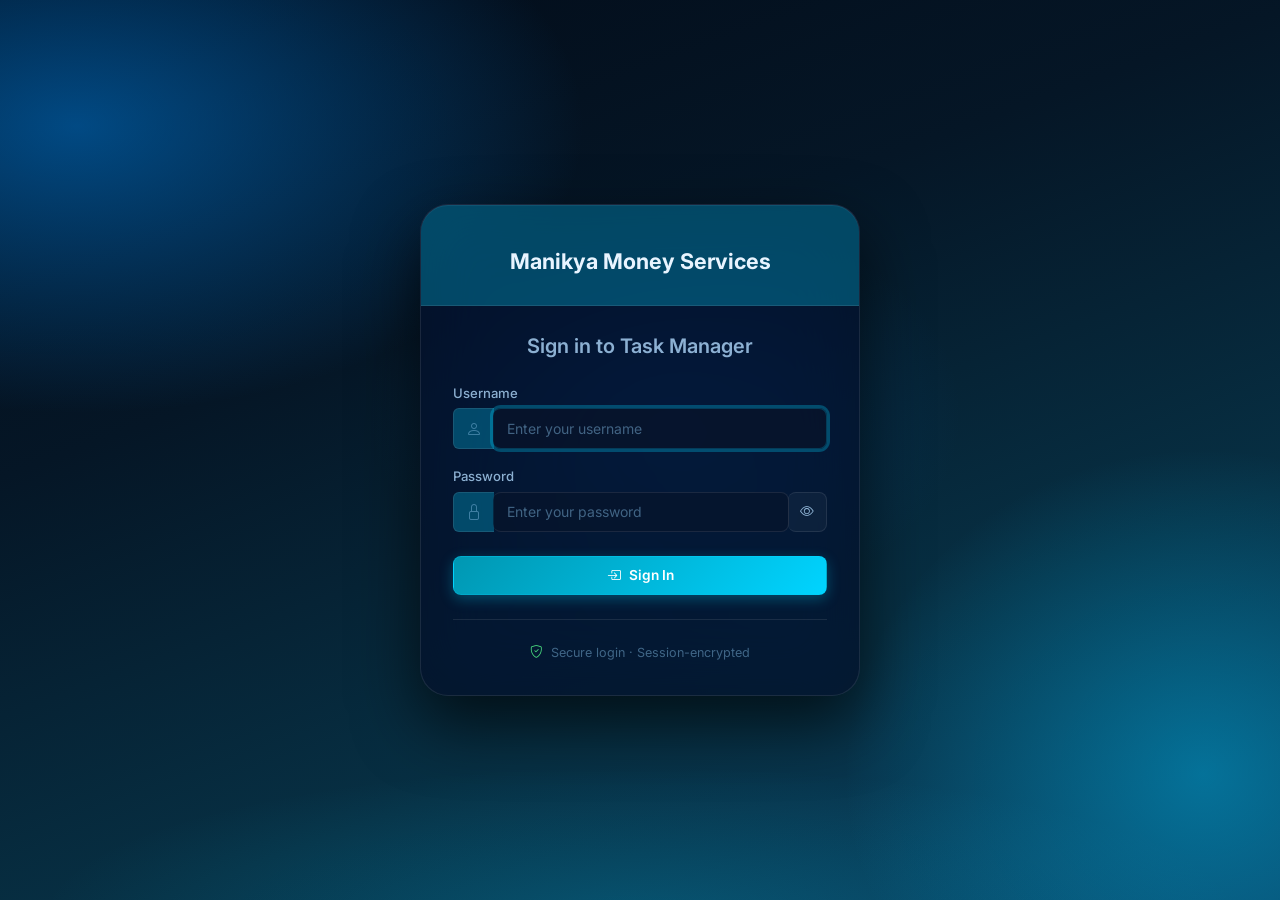
<file: index.html>
<!DOCTYPE html>
<html lang="en">
<head>
<meta charset="UTF-8">
<meta name="viewport" content="width=device-width, initial-scale=1.0">
<title>Login — Task Scheduler</title>
<link href="https://cdn.jsdelivr.net/npm/bootstrap@5.3.2/dist/css/bootstrap.min.css" rel="stylesheet">
<link href="https://cdn.jsdelivr.net/npm/bootstrap-icons@1.11.3/font/bootstrap-icons.css" rel="stylesheet">
<link href="https://fonts.googleapis.com/css2?family=Inter:wght@300;400;500;600;700&display=swap" rel="stylesheet">
<link href="assets/css/style.css?v=20260818b" rel="stylesheet">
</head>
<body>
<div class="auth-page">
  <div class="auth-card">

    <div class="auth-header">
      <!-- Place the provided login logo at assets/images/logo-login.png -->
      <!-- <img src="assets/images/logo-login.png" alt="Company logo" class="auth-logo" onerror="this.onerror=null;this.src='assets/images/logo.svg';"> -->
      <div class="auth-title js-company-name">Task Scheduler</div>
      <div class="auth-sub js-company-tagline"></div>
    </div>

    <div class="auth-body">
      <h5 class="fw-600 mb-4 text-center" style="color:var(--t2)">Sign in to Task Manager</h5>

      <div id="alertArea"></div>

      <div class="mb-3">
        <label class="form-label">Username</label>
        <div class="input-group">
          <span class="input-group-text"><i class="bi bi-person"></i></span>
          <input type="text" class="form-control" id="username" placeholder="Enter your username" required autofocus>
        </div>
      </div>

      <div class="mb-4">
        <label class="form-label">Password</label>
        <div class="input-group">
          <span class="input-group-text"><i class="bi bi-lock"></i></span>
          <input type="password" class="form-control" id="password" placeholder="Enter your password" required>
          <button class="btn btn-outline-secondary" type="button" id="pwdToggle">
            <i class="bi bi-eye" id="pwdEye"></i>
          </button>
        </div>
      </div>

      <button type="button" class="btn btn-primary w-100 py-2 fw-600" id="loginBtn">
        <i class="bi bi-box-arrow-in-right me-2"></i>Sign In
      </button>

      <hr class="my-4">
      <div class="text-center small text-muted">
        <i class="bi bi-shield-check me-1" style="color:var(--c-success)"></i>
        Secure login · Session-encrypted
      </div>
    </div>

  </div>
</div>

<script src="https://cdn.jsdelivr.net/npm/bootstrap@5.3.2/dist/js/bootstrap.bundle.min.js"></script>
<script src="assets/js/app.js?v=20260818b"></script>
<script>
  // Pull the shared dataset (users, etc.) from the server before any login
  const _ready = TBI.ready();

  // Redirect if already logged in
  if (Auth.isLoggedIn()) {
    window.location.href = Auth.isAdmin() ? 'admin/dashboard.html' : 'employee/dashboard.html';
  }

  document.getElementById('pwdToggle').addEventListener('click', () => {
    const f = document.getElementById('password');
    const e = document.getElementById('pwdEye');
    if (f.type === 'password') { f.type = 'text'; e.className = 'bi bi-eye-slash'; }
    else { f.type = 'password'; e.className = 'bi bi-eye'; }
  });

  async function doLogin() {
    const username = document.getElementById('username').value.trim();
    const password = document.getElementById('password').value;
    const area     = document.getElementById('alertArea');

    if (!username || !password) {
      area.innerHTML = `<div class="alert alert-danger py-2"><i class="bi bi-exclamation-circle me-1"></i>Please enter username and password.</div>`;
      return;
    }
    // Auth is server-side now, so login no longer waits for the full bootstrap.
    if (await Auth.login(username, password)) {
      window.location.href = Auth.isAdmin() ? 'admin/dashboard.html' : 'employee/dashboard.html';
    } else {
      area.innerHTML = `<div class="alert alert-danger py-2"><i class="bi bi-exclamation-circle me-1"></i>Invalid username or password.</div>`;
    }
  }

  document.getElementById('loginBtn').addEventListener('click', doLogin);
  document.getElementById('password').addEventListener('keydown', e => { if (e.key === 'Enter') doLogin(); });
  document.getElementById('username').addEventListener('keydown', e => { if (e.key === 'Enter') document.getElementById('password').focus(); });
</script>
</body>
</html>
</file>
<file: assets/css/style.css>
/* ============================================================
   Task Scheduler — Glassmorphism Design System
   iOS / macOS-inspired dark glass aesthetic
   ============================================================ */

/* ── Design Tokens ──────────────────────────────────────────── */
:root {
  --sidebar-w:   240px;
  --topbar-h:    64px;

  /* Glass layers */
  --glass-1:     rgba(5, 15, 35, 0.65);
  --glass-2:     rgba(8, 22, 46, 0.55);
  --glass-3:     rgba(12, 28, 55, 0.42);
  --glass-bd:    rgba(255, 255, 255, 0.09);
  --glass-bd2:   rgba(0, 210, 255, 0.22);
  --blur-lg:     blur(28px) saturate(180%);
  --blur-md:     blur(18px) saturate(160%);
  --blur-sm:     blur(10px) saturate(140%);

  /* Accent palette */
  --accent:      #00d4ff;
  --accent-dk:   #0097b2;
  --accent-glow: rgba(0, 212, 255, 0.28);

  /* Text */
  --t1: #e8f4ff;
  --t2: rgba(180, 220, 255, 0.78);
  --t3: rgba(130, 185, 225, 0.48);

  /* Status colours */
  --c-success: #4ade80;
  --c-warning: #facc15;
  --c-danger:  #f87171;
  --c-info:    #38bdf8;
  --c-primary: #60a5fa;
  --c-purple:  #a78bfa;

  /* Radii */
  --r1: 8px;  --r2: 14px;  --r3: 20px;  --r4: 28px;

  /* Transitions */
  --ease:     200ms ease;
  --ease-out: 350ms cubic-bezier(.4, 0, .2, 1);
}

/* ── Theme: Ocean (Default) ───────────────────────────────────── */
[data-theme="ocean"], :root {
  --theme-primary:   #00d4ff;
  --theme-primary-dark: #0097b2;
  --theme-primary-light: #4dd9ff;
  --theme-glow:      rgba(0, 212, 255, 0.28);
  --theme-bg-light:  rgba(0, 150, 200, 0.08);
  --theme-border:    rgba(0, 210, 255, 0.22);
  --accent:          #00d4ff;
  --accent-dk:       #0097b2;
  --accent-glow:     rgba(0, 212, 255, 0.28);
  --glass-bd2:       rgba(0, 210, 255, 0.22);
  --theme-font:      'Inter', -apple-system, BlinkMacSystemFont, sans-serif;
}

/* ── Theme: Forest ──────────────────────────────────────────── */
[data-theme="forest"] {
  --theme-primary:   #10b981;
  --theme-primary-dark: #059669;
  --theme-primary-light: #34d399;
  --theme-glow:      rgba(16, 185, 129, 0.28);
  --theme-bg-light:  rgba(16, 185, 129, 0.08);
  --theme-border:    rgba(16, 185, 129, 0.22);
  --accent:          #10b981;
  --accent-dk:       #059669;
  --accent-glow:     rgba(16, 185, 129, 0.28);
  --glass-bd2:       rgba(16, 185, 129, 0.22);
  --theme-font:      'Segoe UI', Tahoma, Geneva, Verdana, sans-serif;
}

/* ── Theme: Sunset ──────────────────────────────────────────── */
[data-theme="sunset"] {
  --theme-primary:   #f97316;
  --theme-primary-dark: #dc2626;
  --theme-primary-light: #fb923c;
  --theme-glow:      rgba(249, 115, 22, 0.28);
  --theme-bg-light:  rgba(249, 115, 22, 0.08);
  --theme-border:    rgba(249, 115, 22, 0.22);
  --accent:          #f97316;
  --accent-dk:       #dc2626;
  --accent-glow:     rgba(249, 115, 22, 0.28);
  --glass-bd2:       rgba(249, 115, 22, 0.22);
  --theme-font:      'Georgia', serif;
}

/* ── Theme: Purple ──────────────────────────────────────────── */
[data-theme="purple"] {
  --theme-primary:   #a78bfa;
  --theme-primary-dark: #8b5cf6;
  --theme-primary-light: #c4b5fd;
  --theme-glow:      rgba(167, 139, 250, 0.28);
  --theme-bg-light:  rgba(167, 139, 250, 0.08);
  --theme-border:    rgba(167, 139, 250, 0.22);
  --accent:          #a78bfa;
  --accent-dk:       #8b5cf6;
  --accent-glow:     rgba(167, 139, 250, 0.28);
  --glass-bd2:       rgba(167, 139, 250, 0.22);
  --theme-font:      'Trebuchet MS', sans-serif;
}

/* ── Theme: Rose ────────────────────────────────────────────── */
[data-theme="rose"] {
  --theme-primary:   #ec4899;
  --theme-primary-dark: #be185d;
  --theme-primary-light: #f472b6;
  --theme-glow:      rgba(236, 72, 153, 0.28);
  --theme-bg-light:  rgba(236, 72, 153, 0.08);
  --theme-border:    rgba(236, 72, 153, 0.22);
  --accent:          #ec4899;
  --accent-dk:       #be185d;
  --accent-glow:     rgba(236, 72, 153, 0.28);
  --glass-bd2:       rgba(236, 72, 153, 0.22);
  --theme-font:      'Palatino Linotype', serif;
}

/* ── Theme: Black ────────────────────────────────────────────── */
[data-theme="black"] {
  --theme-primary:   #ffffff;
  --theme-primary-dark: #e5e5e5;
  --theme-primary-light: #ffffff;
  --theme-glow:      rgba(255, 255, 255, 0.15);
  --theme-bg-light:  rgba(255, 255, 255, 0.08);
  --theme-border:    rgba(255, 255, 255, 0.15);
  --accent:          #ffffff;
  --accent-dk:       #e5e5e5;
  --accent-glow:     rgba(255, 255, 255, 0.15);
  --glass-bd2:       rgba(255, 255, 255, 0.15);
  --theme-font:      'Arial', sans-serif;
}

/* ── Theme: White ────────────────────────────────────────────── */
[data-theme="white"] {
  --theme-primary:   #1a1a1a;
  --theme-primary-dark: #333333;
  --theme-primary-light: #4a4a4a;
  --theme-glow:      rgba(26, 26, 26, 0.12);
  --theme-bg-light:  rgba(26, 26, 26, 0.05);
  --theme-border:    rgba(26, 26, 26, 0.15);
  --accent:          #1a1a1a;
  --accent-dk:       #333333;
  --accent-glow:     rgba(26, 26, 26, 0.12);
  --glass-bd2:       rgba(26, 26, 26, 0.15);
  --theme-font:      'Verdana', sans-serif;
}

/* ── Theme Body Overrides ───────────────────────────────────── */
[data-theme="black"] body {
  background: #000000 !important;
  color: #ffffff !important;
}

[data-theme="black"] body::before {
  background: #000000 !important;
}

[data-theme="black"] {
  --t1: #ffffff;
  --t2: rgba(220, 220, 220, 0.85);
  --t3: rgba(180, 180, 180, 0.65);
  --glass-1: #161616;
  --glass-2: #1c1c1c;
  --glass-3: #222222;
  --glass-bd: rgba(255, 255, 255, 0.12);
}

[data-theme="white"] body {
  background: #ffffff !important;
  color: #1a1a1a !important;
}

[data-theme="white"] body::before {
  background: #f5f5f5 !important;
}

[data-theme="white"] {
  --t1: #1a1a1a;
  --t2: rgba(50, 50, 50, 0.85);
  --t3: rgba(100, 100, 100, 0.65);
  --glass-1: #ffffff;
  --glass-2: #fafafa;
  --glass-3: #f2f2f2;
  --glass-bd: rgba(0, 0, 0, 0.12);
}

/* ── Black Theme Button Fixes ────────────────────────────────── */
[data-theme="black"] .btn-primary,
[data-theme="black"] .btn-primary:hover,
[data-theme="black"] .btn-primary:focus {
  background: linear-gradient(135deg, #333333, #555555) !important;
  color: #ffffff !important;
}

[data-theme="black"] .btn-outline-primary,
[data-theme="black"] .btn-outline-success {
  border-color: #ffffff !important;
  color: #ffffff !important;
  background: rgba(255,255,255,.08) !important;
}

[data-theme="black"] .btn-outline-primary:hover,
[data-theme="black"] .btn-outline-success:hover {
  background: rgba(255,255,255,.15) !important;
  color: #ffffff !important;
}

[data-theme="black"] .btn-outline-secondary {
  color: #ffffff !important;
  border-color: #444444 !important;
}

[data-theme="black"] .btn-outline-secondary:hover {
  background: rgba(255,255,255,.1) !important;
  color: #ffffff !important;
}

[data-theme="black"] .btn {
  color: #ffffff !important;
}

/* ── White Theme Button Fixes ────────────────────────────────── */
[data-theme="white"] .btn-primary,
[data-theme="white"] .btn-primary:hover,
[data-theme="white"] .btn-primary:focus {
  background: linear-gradient(135deg, #333333, #555555) !important;
  color: #ffffff !important;
}

[data-theme="white"] .btn-outline-primary,
[data-theme="white"] .btn-outline-success {
  border-color: #333333 !important;
  color: #1a1a1a !important;
  background: rgba(26,26,26,.06) !important;
}

[data-theme="white"] .btn-outline-primary:hover,
[data-theme="white"] .btn-outline-success:hover {
  background: rgba(26,26,26,.12) !important;
  color: #1a1a1a !important;
}

[data-theme="white"] .btn-outline-secondary {
  color: #1a1a1a !important;
  border-color: #cccccc !important;
}

[data-theme="white"] .btn-outline-secondary:hover {
  background: rgba(26,26,26,.08) !important;
  color: #1a1a1a !important;
}

[data-theme="white"] .btn {
  color: #ffffff !important;
}

/* ── Black Theme Form Fixes ──────────────────────────────────── */
[data-theme="black"] .form-control,
[data-theme="black"] .form-select {
  background: rgba(255,255,255,.08) !important;
  border-color: #444444 !important;
  color: #ffffff !important;
}

[data-theme="black"] .form-control:focus,
[data-theme="black"] .form-select:focus {
  background: rgba(255,255,255,.12) !important;
  border-color: #ffffff !important;
  color: #ffffff !important;
}

[data-theme="black"] .form-label {
  color: #ffffff !important;
}

[data-theme="black"] .form-check-input:checked {
  background-color: #ffffff !important;
  border-color: #ffffff !important;
}

[data-theme="black"] .dropdown-menu {
  background: #1c1c1c !important;
  backdrop-filter: none !important; -webkit-backdrop-filter: none !important;
  border-color: #444444 !important;
}

[data-theme="black"] .dropdown-item {
  color: #ffffff !important;
}

/* ── White Theme Form Fixes ──────────────────────────────────── */
[data-theme="white"] .form-control,
[data-theme="white"] .form-select {
  background: rgba(26,26,26,.06) !important;
  border-color: #cccccc !important;
  color: #1a1a1a !important;
}

[data-theme="white"] .form-control:focus,
[data-theme="white"] .form-select:focus {
  background: rgba(26,26,26,.08) !important;
  border-color: #333333 !important;
  color: #1a1a1a !important;
}

[data-theme="white"] .form-label {
  color: #1a1a1a !important;
}

[data-theme="white"] .form-check-input:checked {
  background-color: #333333 !important;
  border-color: #333333 !important;
}

[data-theme="white"] .dropdown-menu {
  background: #ffffff !important;
  backdrop-filter: none !important; -webkit-backdrop-filter: none !important;
  border-color: #cccccc !important;
  box-shadow: 0 10px 36px rgba(0,0,0,.18) !important;
}

[data-theme="white"] .dropdown-item {
  color: #1a1a1a !important;
}

/* ── Black Theme Sidebar & Header ────────────────────────────── */
[data-theme="black"] .tbi-sidebar {
  background: #1a1a1a !important;
  border-right-color: #333333 !important;
}

[data-theme="black"] .sidebar-nav a {
  color: #ffffff !important;
}

[data-theme="black"] .sidebar-nav a.active {
  background: rgba(255,255,255,.15) !important;
  color: #ffffff !important;
  box-shadow: inset 3px 0 0 #ffffff !important;
}

[data-theme="black"] .tbi-topbar {
  background: rgba(0,0,0,.95) !important;
  border-bottom-color: #333333 !important;
}

[data-theme="black"] .topbar-title {
  color: #ffffff !important;
}

[data-theme="black"] .notif-btn {
  background: rgba(255,255,255,.08) !important;
  color: #ffffff !important;
  border-color: #444444 !important;
}

[data-theme="black"] .card {
  background: #161616 !important;
  border-color: #333333 !important;
}

[data-theme="black"] .card-header {
  background: #1e1e1e !important;
  border-color: #333333 !important;
}

/* ── White Theme Sidebar & Header ────────────────────────────── */
[data-theme="white"] .tbi-sidebar {
  background: #f5f5f5 !important;
  border-right-color: #dddddd !important;
}

[data-theme="white"] .sidebar-nav a {
  color: #1a1a1a !important;
}

[data-theme="white"] .sidebar-nav a.active {
  background: rgba(26,26,26,.12) !important;
  color: #1a1a1a !important;
  box-shadow: inset 3px 0 0 #333333 !important;
}

[data-theme="white"] .tbi-topbar {
  background: #ffffff !important;
  border-bottom-color: #dddddd !important;
}

[data-theme="white"] .topbar-title {
  color: #1a1a1a !important;
}

[data-theme="white"] .notif-btn {
  background: rgba(26,26,26,.06) !important;
  color: #1a1a1a !important;
  border-color: #cccccc !important;
}

[data-theme="white"] .card {
  background: #ffffff !important;
  border-color: #dddddd !important;
}

[data-theme="white"] .card-header {
  background: #f9f9f9 !important;
  border-color: #dddddd !important;
}

/* ── Black Theme Tables & Text ───────────────────────────────── */
[data-theme="black"] .table {
  color: #ffffff !important;
}

[data-theme="black"] .table td,
[data-theme="black"] .table th {
  color: #ffffff !important;
  border-color: #333333 !important;
}

[data-theme="black"] .table-hover tbody tr:hover {
  background: rgba(255,255,255,.08) !important;
}

[data-theme="black"] .badge.bg-primary {
  background: #333333 !important;
  color: #ffffff !important;
}

[data-theme="black"] .alert {
  background: rgba(255,255,255,.08) !important;
  border-color: #444444 !important;
  color: #ffffff !important;
}

/* ── White Theme Tables & Text ───────────────────────────────── */
[data-theme="white"] .table {
  color: #1a1a1a !important;
}

[data-theme="white"] .table td,
[data-theme="white"] .table th {
  color: #1a1a1a !important;
  border-color: #dddddd !important;
}

[data-theme="white"] .table-hover tbody tr:hover {
  background: rgba(26,26,26,.05) !important;
}

[data-theme="white"] .badge.bg-primary {
  background: #333333 !important;
  color: #ffffff !important;
}

/* White theme: solid readable status badges */
[data-theme="white"] .badge.bg-success { background: #16a34a !important; color: #fff !important; border-color: #16a34a !important; }
[data-theme="white"] .badge.bg-warning { background: #d97706 !important; color: #fff !important; border-color: #d97706 !important; }
[data-theme="white"] .badge.bg-danger  { background: #dc2626 !important; color: #fff !important; border-color: #dc2626 !important; }
[data-theme="white"] .badge.bg-info    { background: #0891b2 !important; color: #fff !important; border-color: #0891b2 !important; }
[data-theme="white"] .badge.bg-secondary { background: #6b7280 !important; color: #fff !important; border-color: #6b7280 !important; }

[data-theme="white"] .alert {
  background: rgba(26,26,26,.05) !important;
  border-color: #cccccc !important;
  color: #1a1a1a !important;
}

/* ── Black Theme Modals, Text & Misc ─────────────────────────── */
[data-theme="black"] .modal-content {
  background: #161616 !important;
  border-color: #333333 !important;
  color: #ffffff !important;
}

[data-theme="black"] .text-primary,
[data-theme="black"] .text-info { color: #ffffff !important; }

[data-theme="black"] .text-muted,
[data-theme="black"] small { color: rgba(180,180,180,0.75) !important; }

[data-theme="black"] .sidebar-user .su-name,
[data-theme="black"] .sidebar-brand .sb-title { color: #ffffff !important; }

[data-theme="black"] .btn-close { filter: invert(1) opacity(.7); }

/* ── White Theme Modals, Text & Misc ─────────────────────────── */
[data-theme="white"] .modal-content {
  background: #ffffff !important;
  border-color: #dddddd !important;
  color: #1a1a1a !important;
}

[data-theme="white"] .text-primary,
[data-theme="white"] .text-info { color: #333333 !important; }

[data-theme="white"] .text-muted,
[data-theme="white"] small { color: rgba(100,100,100,0.85) !important; }

/* White theme: darker, readable status colors */
[data-theme="white"] .text-success { color: #15803d !important; }
[data-theme="white"] .text-warning { color: #b45309 !important; }
[data-theme="white"] .text-danger  { color: #b91c1c !important; }
[data-theme="white"] .text-purple  { color: #6d28d9 !important; }
[data-theme="white"] .emp-stat-val,
[data-theme="white"] .emp-name { color: #1a1a1a !important; }
[data-theme="white"] .emp-stat-lbl,
[data-theme="white"] .emp-desig { color: #666666 !important; }

[data-theme="white"] .sidebar-user .su-name,
[data-theme="white"] .sidebar-brand .sb-title { color: #1a1a1a !important; }

[data-theme="white"] .modal-title { color: #1a1a1a !important; }

[data-theme="white"] .btn-close { filter: invert(0) opacity(.6); }

[data-theme="white"] .input-group-text { background: #f0f0f0 !important; color: #555555 !important; }

[data-theme="white"] code { background: rgba(26,26,26,.08) !important; color: #333333 !important; }

/* ── Reset ───────────────────────────────────────────────────── */
*, *::before, *::after { box-sizing: border-box; }

/* ── Body & Background ──────────────────────────────────────── */
html, body { height: 100%; margin: 0; }

body {
  font-family: var(--theme-font);
  font-size: .9rem;
  color: var(--t1);
  background: #020b18;
  overflow-x: hidden;
  min-height: 100vh;
}

/* Fixed ocean-gradient background with soft colour orbs */
body::before {
  content: '';
  position: fixed;
  inset: 0;
  z-index: 0;
  pointer-events: none;
  background:
    radial-gradient(ellipse 72% 58% at  6% 14%, rgba(0, 110, 195, 0.62) 0%, transparent 55%),
    radial-gradient(ellipse 56% 72% at 94% 86%, rgba(0, 165, 215, 0.52) 0%, transparent 50%),
    radial-gradient(ellipse 42% 42% at 52% 46%, rgba(0,  82, 155, 0.30) 0%, transparent 55%),
    radial-gradient(ellipse 78% 28% at 50% 102%,rgba(0, 185, 225, 0.22) 0%, transparent 60%),
    linear-gradient(160deg, #020b18 0%, #051626 35%, #073044 70%, #0a4060 100%);
}

/* All content above the fixed bg */
.tbi-wrapper, .tbi-sidebar, .tbi-main-wrap,
.tbi-topbar, .tbi-content, .auth-page { position: relative; z-index: 1; }

/* ── Layout ─────────────────────────────────────────────────── */
.tbi-wrapper { display: flex; min-height: 100vh; }

/* ── Sidebar ─────────────────────────────────────────────────── */
.tbi-sidebar {
  width: var(--sidebar-w);
  min-height: 100vh;
  position: fixed;
  top: 0; left: 0;
  z-index: 200;
  display: flex;
  flex-direction: column;
  background: var(--glass-1);
  backdrop-filter: var(--blur-lg);
  -webkit-backdrop-filter: var(--blur-lg);
  border-right: 1px solid var(--glass-bd);
  transition: transform var(--ease-out);
  overflow: hidden;
}

/* Main wrap */
.tbi-main-wrap {
  flex: 1;
  margin-left: var(--sidebar-w);
  display: flex;
  flex-direction: column;
  min-width: 0;
}

/* Topbar */
.tbi-topbar {
  height: var(--topbar-h);
  position: sticky;
  top: 0;
  z-index: 100;
  display: flex;
  align-items: center;
  gap: .75rem;
  padding: 0 1.5rem;
  background: rgba(5, 16, 36, 0.60);
  backdrop-filter: var(--blur-md);
  -webkit-backdrop-filter: var(--blur-md);
  border-bottom: 1px solid var(--glass-bd);
  flex-shrink: 0;
}

/* Content */
.tbi-content { flex: 1; padding: 1.5rem 1.75rem 2rem; }

/* Mobile overlay */
.sidebar-overlay {
  display: none;
  position: fixed;
  inset: 0;
  z-index: 190;
  background: rgba(0, 0, 0, 0.65);
  backdrop-filter: blur(3px);
  -webkit-backdrop-filter: blur(3px);
}
.sidebar-overlay.active { display: block; }

/* ── Sidebar — Brand ─────────────────────────────────────────── */
.sidebar-brand {
  padding: 1.2rem 1.1rem 1rem;
  display: flex; align-items: center; gap: .75rem;
  border-bottom: 1px solid var(--glass-bd);
  text-decoration: none !important;
  color: var(--t1) !important;
  flex-shrink: 0;
}
.sidebar-brand img {
  width: 40px; height: 40px; object-fit: contain;
  filter: drop-shadow(0 0 10px rgba(0, 212, 255, 0.45));
  flex-shrink: 0;
}
.sidebar-brand .sb-title { font-size: .9rem; font-weight: 700; line-height: 1.2; color: var(--t1); }
.sidebar-brand .sb-sub   { font-size: .63rem; color: var(--t3); letter-spacing: .03em; }

/* ── Sidebar — Nav ───────────────────────────────────────────── */
.sidebar-nav { flex: 1; padding: .65rem; overflow-y: auto; overflow-x: hidden; }
.sidebar-section {
  font-size: .62rem; font-weight: 700; letter-spacing: .09em;
  text-transform: uppercase; color: var(--t3);
  padding: .7rem .85rem .2rem;
}
.sidebar-nav a {
  display: flex; align-items: center; gap: .7rem;
  padding: .6rem .9rem; border-radius: var(--r1);
  color: var(--t2); text-decoration: none !important;
  font-size: .855rem; font-weight: 500;
  transition: all var(--ease); margin-bottom: 2px;
  white-space: nowrap; overflow: hidden;
}
.sidebar-nav a i { font-size: 1rem; width: 1.1rem; text-align: center; color: var(--t3); transition: color var(--ease); flex-shrink: 0; }
.sidebar-nav a:hover { background: rgba(0,212,255,.10); color: var(--t1); }
.sidebar-nav a:hover i { color: var(--accent); }
.sidebar-nav a.active { background: var(--theme-glow); color: var(--theme-primary); box-shadow: inset 3px 0 0 var(--theme-primary); }
.sidebar-nav a.active i { color: var(--theme-primary); }
.sidebar-nav .nav-badge {
  margin-left: auto;
  background: rgba(248,113,113,.85); color: #fff;
  font-size: .62rem; font-weight: 700; border-radius: 10px; padding: .1rem .4rem; flex-shrink: 0;
}

/* ── Sidebar — User ──────────────────────────────────────────── */
.sidebar-user {
  padding: .8rem .9rem; border-top: 1px solid var(--glass-bd);
  display: flex; align-items: center; gap: .7rem; flex-shrink: 0;
}
.sidebar-user .su-avatar {
  width: 34px; height: 34px; border-radius: 50%;
  background: linear-gradient(135deg, var(--theme-primary-dark), var(--theme-primary));
  border: 1.5px solid var(--theme-border);
  display: flex; align-items: center; justify-content: center;
  font-weight: 700; font-size: .82rem; color: #fff; flex-shrink: 0;
}
.sidebar-user .su-info { flex: 1; min-width: 0; }
.sidebar-user .su-name { font-size: .78rem; font-weight: 600; color: var(--t1); white-space: nowrap; overflow: hidden; text-overflow: ellipsis; }
.sidebar-user .su-role { font-size: .62rem; color: var(--t3); white-space: nowrap; overflow: hidden; text-overflow: ellipsis; }
.sidebar-user .su-logout {
  width: 28px; height: 28px; border-radius: 7px;
  background: rgba(248,113,113,.10); border: 1px solid rgba(248,113,113,.18);
  color: #f87171; display: flex; align-items: center; justify-content: center;
  font-size: .88rem; text-decoration: none !important; transition: all var(--ease); flex-shrink: 0;
}
.sidebar-user .su-logout:hover { background: rgba(248,113,113,.22); color: #fca5a5; }

/* ── Topbar Content ──────────────────────────────────────────── */
.topbar-toggle {
  display: none;
  background: none; border: none; color: var(--t2);
  font-size: 1.2rem; padding: .3rem .45rem; cursor: pointer;
  border-radius: var(--r1); transition: all var(--ease); line-height: 1;
}
.topbar-toggle:hover { color: var(--t1); background: rgba(255,255,255,.07); }

.topbar-title { font-size: 1rem; font-weight: 700; color: var(--t1); flex: 1; white-space: nowrap; overflow: hidden; text-overflow: ellipsis; }
.topbar-actions { display: flex; align-items: center; gap: .4rem; }

/* Notification button */
.notif-btn {
  position: relative; width: 38px; height: 38px;
  border-radius: var(--r1); background: rgba(255,255,255,.04);
  border: 1px solid var(--glass-bd); color: var(--t2);
  display: flex; align-items: center; justify-content: center;
  font-size: 1rem; cursor: pointer; transition: all var(--ease);
  text-decoration: none !important;
}
.notif-btn:hover { background: rgba(0,212,255,.10); border-color: var(--glass-bd2); color: var(--accent); }
.notif-count {
  position: absolute; top: -2px; right: -2px;
  min-width: 16px; height: 16px; border-radius: 8px;
  background: var(--c-danger); border: 1.5px solid #020b18;
  font-size: .6rem; font-weight: 700; color: #fff;
  display: flex; align-items: center; justify-content: center;
  padding: 0 3px; line-height: 1;
}

/* Theme dot in dropdown */
.theme-dot {
  display: inline-block;
  width: 12px; height: 12px;
  border-radius: 50%;
  margin-right: 6px;
  vertical-align: middle;
}

/* Flash area */
.flash-area { padding: .75rem 1.75rem 0; }

/* ── Cards ───────────────────────────────────────────────────── */
.card {
  background: var(--glass-2) !important;
  backdrop-filter: var(--blur-md); -webkit-backdrop-filter: var(--blur-md);
  border: 1px solid var(--glass-bd) !important;
  border-radius: var(--r2) !important;
  box-shadow: 0 4px 24px rgba(0,0,0,.38) !important;
  color: var(--t1) !important;
}
.card-header {
  background: rgba(0,0,0,.22) !important; border-bottom: 1px solid var(--glass-bd) !important;
  color: var(--t1) !important; padding: .85rem 1.25rem !important; font-weight: 600;
  border-radius: calc(var(--r2) - 1px) calc(var(--r2) - 1px) 0 0 !important;
}
.card-body  { color: var(--t1) !important; }
.card-footer { background: rgba(0,0,0,.15) !important; border-top: 1px solid var(--glass-bd) !important; color: var(--t2) !important; }

/* backdrop-filter gives every card its own stacking context, so a later card
   paints over dropdowns opened inside an earlier one — lift the card that
   currently has an open dropdown above its siblings */
.card:has(.dropdown-menu.show) { position: relative; z-index: 1055; }

/* ── Stat Cards ──────────────────────────────────────────────── */
.stat-card {
  background: var(--glass-2); backdrop-filter: var(--blur-md); -webkit-backdrop-filter: var(--blur-md);
  border: 1px solid var(--glass-bd); border-radius: var(--r2);
  padding: 1.1rem 1rem; box-shadow: 0 4px 20px rgba(0,0,0,.32);
  transition: transform var(--ease), box-shadow var(--ease);
  position: relative; overflow: hidden;
}
.stat-card::after {
  content: ''; position: absolute; top: 0; left: 0; right: 0; height: 2px;
  background: linear-gradient(90deg, transparent, var(--accent), transparent);
  opacity: 0; transition: opacity var(--ease);
}
.stat-card:hover { transform: translateY(-3px); box-shadow: 0 10px 34px rgba(0,0,0,.45), 0 0 0 1px var(--glass-bd2); }
.stat-card:hover::after { opacity: 1; }
.stat-card.border-start { border-left-width: 3px !important; }
.stat-card.border-primary { border-left-color: var(--c-primary) !important; }
.stat-card.border-success { border-left-color: var(--c-success) !important; }
.stat-card.border-warning { border-left-color: var(--c-warning) !important; }
.stat-card.border-danger  { border-left-color: var(--c-danger)  !important; }
.stat-card.border-info    { border-left-color: var(--c-info)    !important; }
.stat-icon { font-size: 1.4rem; margin-bottom: .3rem; line-height: 1; }
.stat-val  { font-size: 1.85rem; font-weight: 700; line-height: 1; color: var(--t1); }
.stat-lbl  { font-size: .68rem; font-weight: 600; text-transform: uppercase; letter-spacing: .06em; color: var(--t3); margin-top: .18rem; }

/* ── Employee Cards ──────────────────────────────────────────── */
.emp-card {
  background: var(--glass-2); backdrop-filter: var(--blur-md); -webkit-backdrop-filter: var(--blur-md);
  border: 1px solid var(--glass-bd); border-radius: var(--r3); padding: 1.2rem;
  box-shadow: 0 4px 20px rgba(0,0,0,.30);
  transition: transform var(--ease), box-shadow var(--ease), border-color var(--ease);
  display: block; text-decoration: none !important; color: var(--t1) !important; height: 100%;
}
.emp-card:hover { transform: translateY(-4px); box-shadow: 0 14px 42px rgba(0,0,0,.48), 0 0 0 1px var(--glass-bd2); border-color: var(--glass-bd2); }
.emp-card-header { display: flex; align-items: center; gap: .8rem; margin-bottom: .7rem; }
.emp-avatar { width: 50px; height: 50px; border-radius: 50%; object-fit: cover; border: 2px solid var(--glass-bd2); flex-shrink: 0; }
.emp-avatar-initials {
  width: 50px; height: 50px; border-radius: 50%;
  background: linear-gradient(135deg, var(--theme-primary-dark), var(--theme-primary));
  border: 2px solid var(--theme-border);
  display: flex; align-items: center; justify-content: center;
  font-weight: 700; font-size: .95rem; color: #fff;
  flex-shrink: 0; box-shadow: 0 0 14px var(--theme-glow);
}
.emp-name { font-size: .88rem; font-weight: 700; color: var(--t1); }
.emp-desig { font-size: .72rem; color: var(--t3); margin-top: 1px; }
.emp-stat-val { font-size: 1.1rem; font-weight: 700; color: var(--t1); }
.emp-stat-lbl { font-size: .62rem; color: var(--t3); text-transform: uppercase; letter-spacing: .04em; }
.emp-card-footer { margin-top: .7rem; padding-top: .7rem; border-top: 1px solid var(--glass-bd); font-size: .72rem; color: var(--t3); }

/* ── Typography ──────────────────────────────────────────────── */
.fw-300 { font-weight: 300 !important; } .fw-400 { font-weight: 400 !important; }
.fw-500 { font-weight: 500 !important; } .fw-600 { font-weight: 600 !important; }
.fw-700 { font-weight: 700 !important; }
h1,h2,h3,h4,h5,h6 { color: var(--t1); }
.text-muted   { color: var(--t3) !important; }
.text-primary { color: var(--c-primary) !important; }
.text-success { color: var(--c-success) !important; }
.text-warning { color: var(--c-warning) !important; }
.text-danger  { color: var(--c-danger)  !important; }
.text-info    { color: var(--c-info)    !important; }
.text-purple  { color: var(--c-purple)  !important; }
.text-reset   { color: inherit !important; }
small { color: var(--t3); }

/* ── Buttons ─────────────────────────────────────────────────── */
.btn { border-radius: var(--r1) !important; font-weight: 500; transition: all var(--ease); font-size: .855rem; }
.btn-primary {
  background: linear-gradient(135deg, var(--theme-primary-dark), var(--theme-primary)) !important;
  border-color: var(--theme-glow) !important; color: #fff !important;
  box-shadow: 0 4px 14px var(--theme-glow);
}
.btn-primary:hover, .btn-primary:focus {
  background: linear-gradient(135deg, var(--theme-primary), var(--theme-primary-light)) !important;
  box-shadow: 0 6px 22px var(--theme-glow); transform: translateY(-1px); color: #fff !important;
}
.btn-success {
  background: linear-gradient(135deg, #14602e, #3db867) !important;
  border-color: rgba(74,222,128,.28) !important; color: #fff !important;
  box-shadow: 0 4px 14px rgba(74,222,128,.22);
}
.btn-success:hover { box-shadow: 0 6px 22px rgba(74,222,128,.32); transform: translateY(-1px); color: #fff !important; }
.btn-danger {
  background: linear-gradient(135deg, #8c1a1a, #e05555) !important;
  border-color: rgba(248,113,113,.28) !important; color: #fff !important;
  box-shadow: 0 4px 14px rgba(248,113,113,.22);
}
.btn-danger:hover { box-shadow: 0 6px 22px rgba(248,113,113,.32); transform: translateY(-1px); color: #fff !important; }
.btn-warning {
  background: linear-gradient(135deg, #8c6000, #daa900) !important;
  border-color: rgba(250,204,21,.28) !important; color: #0a0a0a !important;
  box-shadow: 0 4px 14px rgba(250,204,21,.18);
}
.btn-outline-primary  { background: var(--theme-bg-light) !important; border-color: var(--theme-border) !important; color: var(--theme-primary-light) !important; }
.btn-outline-primary:hover { background: var(--theme-glow) !important; color: var(--theme-primary-light) !important; }
.btn-outline-secondary { background: rgba(255,255,255,.04) !important; border-color: var(--glass-bd) !important; color: var(--t2) !important; }
.btn-outline-secondary:hover { background: var(--theme-bg-light) !important; color: var(--theme-primary-light) !important; border-color: var(--theme-border) !important; }
.btn-outline-success { border-color: var(--theme-primary) !important; color: var(--theme-primary) !important; background: var(--theme-bg-light) !important; }
.btn-outline-success:hover { background: var(--theme-glow) !important; color: var(--theme-primary-light) !important; }
.btn-outline-danger { border-color: var(--c-danger) !important; color: var(--c-danger) !important; }
.btn-outline-danger:hover { background: rgba(248,113,113,.16) !important; }
.btn-outline-success { background: rgba(74,222,128,.06) !important; border-color: rgba(74,222,128,.28) !important; color: var(--c-success) !important; }
.btn-outline-success:hover { background: rgba(74,222,128,.14) !important; }
.btn-outline-danger  { background: rgba(248,113,113,.06) !important; border-color: rgba(248,113,113,.28) !important; color: var(--c-danger) !important; }
.btn-outline-danger:hover  { background: rgba(248,113,113,.14) !important; }
.btn-outline-warning { background: rgba(250,204,21,.06) !important; border-color: rgba(250,204,21,.28) !important; color: var(--c-warning) !important; }
.btn-outline-warning:hover { background: rgba(250,204,21,.14) !important; }
.btn-outline-light { background: rgba(255,255,255,.06) !important; border-color: rgba(255,255,255,.18) !important; color: var(--t1) !important; }
.btn-outline-light:hover { background: rgba(255,255,255,.12) !important; }
.btn-xs { padding: .2rem .44rem !important; font-size: .74rem !important; border-radius: 6px !important; }
.btn-sm { font-size: .81rem !important; }

/* ── Forms ───────────────────────────────────────────────────── */
.form-control, .form-select {
  background: rgba(8,20,42,.62) !important; border: 1px solid var(--glass-bd) !important;
  color: var(--t1) !important; border-radius: var(--r1) !important;
  padding: .55rem .85rem !important; font-size: .875rem;
  transition: border-color var(--ease), box-shadow var(--ease);
}
.form-control::placeholder { color: var(--t3) !important; opacity: 1; }
.form-control:focus, .form-select:focus {
  background: rgba(8,20,42,.78) !important; border-color: var(--theme-border) !important;
  box-shadow: 0 0 0 3px var(--theme-glow) !important; color: var(--t1) !important;
}
.form-control:hover, .form-select:hover { border-color: rgba(255,255,255,.16) !important; }
.form-select {
  background-image: url("data:image/svg+xml,%3csvg xmlns='http://www.w3.org/2000/svg' viewBox='0 0 16 16'%3e%3cpath fill='none' stroke='%2300d4ff' stroke-linecap='round' stroke-linejoin='round' stroke-width='2' d='m2 5 6 6 6-6'/%3e%3c/svg%3e") !important;
  background-repeat: no-repeat !important;
  background-position: right .75rem center !important;
  background-size: 16px 12px !important;
  padding-right: 2.5rem !important;
}
.form-label { color: var(--t2) !important; font-size: .82rem !important; font-weight: 500 !important; margin-bottom: .3rem !important; }
.form-text  { color: var(--t3) !important; font-size: .74rem !important; }
.form-check-input { background-color: rgba(15,35,65,.7) !important; border-color: var(--glass-bd) !important; }
.form-check-input:checked { background-color: var(--theme-primary-dark) !important; border-color: var(--theme-primary) !important; }
.form-check-label { color: var(--t2) !important; font-size: .855rem; }
.input-group-text { background: rgba(8,20,42,.55) !important; border: 1px solid var(--glass-bd) !important; color: var(--t3) !important; }
.form-control-sm, .form-select-sm { padding: .35rem .65rem !important; font-size: .82rem !important; }

/* ── Tables ──────────────────────────────────────────────────── */
.table {
  color: var(--t2) !important; --bs-table-color: var(--t2); --bs-table-bg: transparent;
  --bs-table-border-color: rgba(255,255,255,.07); margin-bottom: 0 !important;
}
.table > :not(caption) > * > * {
  background-color: transparent !important; border-bottom-color: rgba(255,255,255,.06) !important;
  color: var(--t2); padding: .65rem .85rem !important;
}
.table-hover > tbody > tr:hover > * { background-color: rgba(0,212,255,.05) !important; color: var(--t1); }
.table-light { --bs-table-bg: rgba(0,0,0,.25) !important; }
.table-light > * > * {
  background: rgba(0,0,0,.25) !important; color: var(--t3) !important;
  font-size: .72rem !important; font-weight: 700 !important;
  text-transform: uppercase; letter-spacing: .05em; border-bottom-color: var(--glass-bd) !important;
}
.task-group-header > * { background: var(--theme-bg-light) !important; color: var(--t1) !important; border-top: 2px solid var(--theme-border) !important; }
.task-group-header i { color: var(--theme-primary) !important; }
.table-danger { --bs-table-bg: rgba(251,146,60,.16) !important; }
.table-danger > * { background-color: rgba(251,146,60,.14) !important; box-shadow: inset 3px 0 0 rgba(249,115,22,.55); }
.table-danger > *:not(:first-child) { box-shadow: none; }
.table-primary { --bs-table-bg: rgba(0,120,160,.18) !important; }
.table-primary > * { background: rgba(0,120,160,.18) !important; }
.table-primary > * > * { color: var(--accent) !important; }
.table-responsive { border-radius: 0 0 var(--r2) var(--r2); overflow: hidden; }
/* Let row-level dropdowns (e.g. Status) escape the table instead of being clipped */
.table-responsive:has(.dropdown-menu.show) { overflow: visible; }
.card-body:has(.dropdown-menu.show) { overflow: visible; }
.table-bordered td, .table-bordered th { border-color: rgba(255,255,255,.07) !important; }

/* ── Badges ──────────────────────────────────────────────────── */
.badge { font-size: .68rem; font-weight: 600; letter-spacing: .02em; padding: .28em .58em; border-radius: 6px; border: 1px solid transparent; }
.bg-primary   { background: var(--theme-glow) !important; color: var(--theme-primary-light) !important; border-color: var(--theme-border) !important; }
.bg-success   { background: rgba(74,222,128,.14)   !important; color: #86efac  !important; border-color: rgba(74,222,128,.24)  !important; }
.bg-warning   { background: rgba(250,204,21,.16)   !important; color: #fde047  !important; border-color: rgba(250,204,21,.26)  !important; }
.bg-danger    { background: rgba(248,113,113,.16)  !important; color: #fca5a5  !important; border-color: rgba(248,113,113,.26) !important; }
.bg-info      { background: var(--theme-bg-light) !important; color: var(--theme-primary-light) !important; border-color: var(--theme-border) !important; }
.bg-secondary { background: rgba(255,255,255,.09)  !important; color: var(--t2)!important; border-color: var(--glass-bd)       !important; }
.bg-dark      { background: rgba(0,0,0,.40)        !important; color: var(--t2)!important; }
.bg-light     { background: rgba(255,255,255,.08)  !important; color: var(--t1)!important; }
.bg-white     { background: var(--theme-primary)   !important; color: #002a3a  !important; }
.bg-opacity-10.bg-danger { background: rgba(248,113,113,.09) !important; }
.badge.rounded-pill { border-radius: 20px !important; }

/* ── Alerts ──────────────────────────────────────────────────── */
.alert { border-radius: var(--r2) !important; backdrop-filter: var(--blur-sm); -webkit-backdrop-filter: var(--blur-sm); border: 1px solid !important; }
.alert-success { background: rgba(74,222,128,.09)  !important; border-color: rgba(74,222,128,.22)  !important; color: #86efac !important; }
.alert-danger  { background: rgba(248,113,113,.09) !important; border-color: rgba(248,113,113,.22) !important; color: #fca5a5 !important; }
.alert-warning { background: rgba(250,204,21,.09)  !important; border-color: rgba(250,204,21,.22)  !important; color: #fde047 !important; }
.alert-info    { background: rgba(56,189,248,.09)  !important; border-color: rgba(56,189,248,.22)  !important; color: #7dd3fc !important; }
.alert-primary { background: rgba(96,165,250,.09)  !important; border-color: rgba(96,165,250,.22)  !important; color: #93c5fd !important; }
.alert-light   { background: rgba(255,255,255,.05) !important; border-color: var(--glass-bd)       !important; color: var(--t2) !important; }
.alert-link { color: inherit !important; text-decoration: underline; }
.btn-close { filter: invert(1) opacity(.55); }
.btn-close:hover { filter: invert(1) opacity(.9); }

/* ── Modals ──────────────────────────────────────────────────── */
.modal-content {
  background: rgba(5,16,38,.88) !important; backdrop-filter: var(--blur-lg); -webkit-backdrop-filter: var(--blur-lg);
  border: 1px solid var(--glass-bd) !important; border-radius: var(--r3) !important;
  box-shadow: 0 30px 70px rgba(0,0,0,.65) !important; color: var(--t1) !important;
}
.modal-header { border-bottom: 1px solid var(--glass-bd) !important; padding: 1.1rem 1.5rem !important; }
.modal-footer { border-top: 1px solid var(--glass-bd)   !important; padding: .85rem 1.5rem !important; }
.modal-title  { color: var(--t1) !important; }
.modal-header.bg-primary { background: linear-gradient(135deg, var(--theme-primary-dark), var(--theme-primary)) !important; }
.modal-header.bg-success { background: linear-gradient(135deg,#0e4020,#145d30) !important; }
.modal-header.bg-danger  { background: linear-gradient(135deg,#6e1515,#8c1c1c) !important; }

/* ── Progress ────────────────────────────────────────────────── */
.progress { background: rgba(255,255,255,.08) !important; border-radius: 10px !important; overflow: hidden; }
.progress-bar { border-radius: 10px !important; transition: width .6s ease !important; }
.progress-bar.bg-success { background: var(--c-success) !important; }
.progress-bar.bg-warning { background: var(--c-warning) !important; }
.progress-bar.bg-danger  { background: var(--c-danger)  !important; }
.progress-bar.bg-info    { background: var(--c-info)    !important; }
.progress-bar.bg-primary { background: var(--theme-primary) !important; }

/* ── Dropdown ────────────────────────────────────────────────── */
.dropdown-menu {
  background: rgba(5,16,40,.94) !important; backdrop-filter: var(--blur-lg); -webkit-backdrop-filter: var(--blur-lg);
  border: 1px solid var(--glass-bd) !important; border-radius: var(--r2) !important;
  box-shadow: 0 10px 36px rgba(0,0,0,.55) !important; padding: .35rem !important;
  z-index: 1060 !important;
}
.dropdown-item { color: var(--t2) !important; border-radius: var(--r1) !important; padding: .48rem .85rem !important; font-size: .855rem !important; transition: all var(--ease) !important; }
.dropdown-item:hover, .dropdown-item:focus { background: var(--theme-glow) !important; color: var(--t1) !important; }
.dropdown-item.active { background: var(--theme-glow) !important; color: var(--theme-primary) !important; }
.dropdown-item-text { color: var(--t3) !important; font-size: .76rem !important; padding: .38rem .85rem !important; }
.dropdown-divider   { border-color: var(--glass-bd) !important; margin: .25rem 0 !important; }
.dropdown-header    { color: var(--t3) !important; font-size: .7rem !important; padding: .38rem .85rem !important; text-transform: uppercase; letter-spacing: .06em; }

/* ── Notification dropdown ───────────────────────────────────── */
.notif-dropdown { min-width: 310px !important; max-height: 380px; overflow-y: auto; scrollbar-width: thin; scrollbar-color: var(--glass-bd2) transparent; }
.notif-unread { background: rgba(0,212,255,.05) !important; }
.min-w-0 { min-width: 0; }

/* ── List group ──────────────────────────────────────────────── */
.list-group-item { background: transparent !important; border-color: rgba(255,255,255,.06) !important; color: var(--t2) !important; }
.list-group-item-action:hover { background: rgba(0,212,255,.06) !important; color: var(--t1) !important; }
.list-group-flush .list-group-item:last-child { border-bottom: 0 !important; }

/* ── Nav pills ───────────────────────────────────────────────── */
.nav-pills .nav-link {
  color: var(--t3) !important; border-radius: var(--r1) !important;
  padding: .38rem .85rem !important; font-size: .82rem !important; font-weight: 500;
  transition: all var(--ease) !important;
  background: rgba(255,255,255,.04) !important; border: 1px solid var(--glass-bd) !important;
}
.nav-pills .nav-link:hover { background: var(--theme-bg-light) !important; color: var(--t2) !important; }
.nav-pills .nav-link.active { background: var(--theme-glow) !important; color: var(--theme-primary) !important; border-color: var(--theme-border) !important; }
.nav-pills .nav-link .badge.bg-white { background: var(--theme-primary) !important; color: #002a3a !important; }

/* ── Avatar ──────────────────────────────────────────────────── */
.avatar-sm {
  width: 32px; height: 32px; border-radius: 50%;
  background: linear-gradient(135deg, var(--theme-primary-dark), var(--theme-primary));
  border: 1.5px solid var(--theme-border);
  display: flex; align-items: center; justify-content: center;
  font-weight: 700; font-size: .78rem; color: #fff; flex-shrink: 0;
}

/* Black theme: avatars need dark text on light circle */
[data-theme="black"] .emp-avatar-initials,
[data-theme="black"] .su-avatar,
[data-theme="black"] .avatar-sm {
  background: linear-gradient(135deg, #e5e5e5, #ffffff) !important;
  color: #1a1a1a !important;
}

/* ── Auth pages ──────────────────────────────────────────────── */
.auth-page { min-height: 100vh; display: flex; align-items: center; justify-content: center; padding: 2rem 1rem; }
.auth-card {
  width: 100%; max-width: 440px;
  background: rgba(5,16,40,.72); backdrop-filter: blur(34px) saturate(180%); -webkit-backdrop-filter: blur(34px) saturate(180%);
  border: 1px solid var(--glass-bd); border-radius: var(--r4);
  box-shadow: 0 28px 65px rgba(0,0,0,.65), inset 0 1px 0 rgba(255,255,255,.07); overflow: hidden;
}
.auth-header { padding: 2.5rem 2rem 1.5rem; text-align: center; border-bottom: 1px solid var(--glass-bd); background: var(--theme-glow); }
.auth-logo { width: 80px; height: 80px; object-fit: contain; filter: drop-shadow(0 0 18px var(--theme-glow)); margin-bottom: 1rem; }
.auth-title { font-size: 1.35rem; font-weight: 700; color: var(--t1); margin-bottom: .2rem; }
.auth-sub   { font-size: .78rem; color: var(--t3); }
.auth-body  { padding: 1.75rem 2rem 2rem; }
.auth-body .input-group-text { background: var(--theme-glow) !important; border-right: none !important; }
.auth-body .form-control { border-left: none !important; }
.auth-body .btn-outline-secondary { border-left: none !important; }

[data-theme="black"] .auth-card { background: #161616 !important; }
[data-theme="white"] .auth-card {
  background: #ffffff !important;
  box-shadow: 0 28px 65px rgba(0,0,0,.18), inset 0 1px 0 rgba(0,0,0,.04) !important;
}

/* ── Misc ────────────────────────────────────────────────────── */
hr { border-color: var(--glass-bd) !important; opacity: 1 !important; }
code { background: var(--theme-glow); color: var(--theme-primary); padding: .1em .4em; border-radius: 4px; font-size: .85em; }
.shadow-sm { box-shadow: 0 2px 12px rgba(0,0,0,.30) !important; }
.shadow    { box-shadow: 0 4px 22px rgba(0,0,0,.36) !important; }
.shadow-lg { box-shadow: 0 8px 42px rgba(0,0,0,.52) !important; }
.border-primary { border-color: rgba(96,165,250,.32)  !important; }
.border-success { border-color: rgba(74,222,128,.32)  !important; }
.border-warning { border-color: rgba(250,204,21,.32)  !important; }
.border-danger  { border-color: rgba(248,113,113,.32) !important; }
.border-info    { border-color: rgba(56,189,248,.32)  !important; }
.border-4 { border-width: 3px !important; }

/* ── Scrollbar ───────────────────────────────────────────────── */
::-webkit-scrollbar { width: 5px; height: 5px; }
::-webkit-scrollbar-track { background: transparent; }
::-webkit-scrollbar-thumb { background: rgba(0,212,255,.18); border-radius: 10px; }
::-webkit-scrollbar-thumb:hover { background: rgba(0,212,255,.32); }

/* ── Animations ──────────────────────────────────────────────── */
@keyframes fadeInUp { from { opacity: 0; transform: translateY(10px); } to { opacity: 1; transform: translateY(0); } }
.tbi-content > * { animation: fadeInUp .22s ease forwards; }

/* ── Responsive ──────────────────────────────────────────────── */
@media (max-width: 991.98px) {
  .tbi-sidebar { transform: translateX(-100%); }
  .tbi-sidebar.open { transform: translateX(0); }
  .tbi-main-wrap { margin-left: 0; }
  .topbar-toggle { display: flex !important; align-items: center; justify-content: center; }
  .tbi-content { padding: 1rem 1rem 1.5rem; }
  .flash-area { padding: .5rem 1rem 0; }
}
@media (max-width: 575.98px) {
  .stat-val { font-size: 1.5rem; }
  .auth-body { padding: 1.25rem 1.25rem 1.5rem; }
  .auth-header { padding: 1.75rem 1.25rem 1.25rem; }

  /* Auth page: better stacking for very small screens */
  .auth-card { margin: 0 0.75rem; max-width: calc(100% - 1.5rem); }
  .auth-logo { width: 64px; height: 64px; margin-bottom: .75rem; }
  .auth-title { font-size: 1.15rem; }

  /* Let input groups wrap when space is tight */
  .auth-body .input-group { flex-wrap: wrap; gap: .45rem; }
  .auth-body .input-group .form-control { min-width: 0; flex: 1 1 auto; }
  .auth-body .input-group .btn,
  .auth-body .input-group .input-group-text { flex: 0 0 auto; }

  /* Make primary buttons easier to tap */
  .auth-body .btn { width: 100%; padding-top: .6rem; padding-bottom: .6rem; }

  /* Slightly reduce header padding on very small devices */
  .auth-header { padding: 1.25rem 1rem 1rem; }
}

/* Task table -> card view on small screens */
@media (max-width: 767.98px) {
  .table-responsive { overflow: visible; }
  .table-responsive table thead { display: none; }
  .table-responsive table tbody tr { display: block; margin: .5rem 0; border-radius: var(--r2); border: 1px solid rgba(255,255,255,.04); background: linear-gradient(180deg, rgba(255,255,255,.02), rgba(0,0,0,.02)); overflow: hidden; }
  .table-responsive table tbody tr td { display: block; padding: .75rem 1rem; border: none; }

  /* hide checkbox and index column to save space */
  .table-responsive table tbody tr td:nth-child(1),
  .table-responsive table tbody tr td:nth-child(2) { display: none; }

  /* Task title: make prominent and keep description */
  .table-responsive table tbody tr td:nth-child(3) { font-size: 1rem; font-weight: 600; color: var(--t1); }
  .table-responsive table tbody tr td:nth-child(3) small { display: block; color: var(--t3); font-weight: 400; margin-top: .35rem; }

  /* Meta fields shown as compact rows with labels */
  .table-responsive table tbody tr td:nth-child(4)::before { content: 'Priority: '; font-weight:700; color: var(--t3); }
  .table-responsive table tbody tr td:nth-child(5)::before { content: 'Assigned: '; font-weight:700; color: var(--t3); }
  .table-responsive table tbody tr td:nth-child(6)::before { content: 'Deadline: '; font-weight:700; color: var(--t3); }
  .table-responsive table tbody tr td:nth-child(7)::before { content: 'Overdue: '; font-weight:700; color: var(--t3); }
  .table-responsive table tbody tr td:nth-child(8)::before { content: 'Status: '; font-weight:700; color: var(--t3); }

  .table-responsive table tbody tr td:nth-child(4),
  .table-responsive table tbody tr td:nth-child(5),
  .table-responsive table tbody tr td:nth-child(6),
  .table-responsive table tbody tr td:nth-child(7),
  .table-responsive table tbody tr td:nth-child(8) {
    color: var(--t2); font-size: .82rem; padding-top: .4rem;
  }

  /* Actions: keep buttons accessible and stacked */
  .table-responsive table tbody tr td:nth-child(9) { padding-top: .6rem; }
  .table-responsive table tbody tr td:nth-child(9) .d-flex { gap: .4rem; flex-wrap: wrap; }
  .table-responsive table tbody tr td:nth-child(9) .btn { padding: .35rem .5rem; font-size: .78rem; }
}

/* ── Print ───────────────────────────────────────────────────── */
@media print {
  .tbi-sidebar, .tbi-topbar { display: none !important; }
  .tbi-main-wrap { margin-left: 0 !important; }
  body::before { display: none !important; }
  body { background: #fff !important; color: #000 !important; }
  .card { background: #fff !important; border: 1px solid #ccc !important; color: #000 !important; }
  .stat-val, .stat-lbl { color: #000 !important; }
}
</file>
